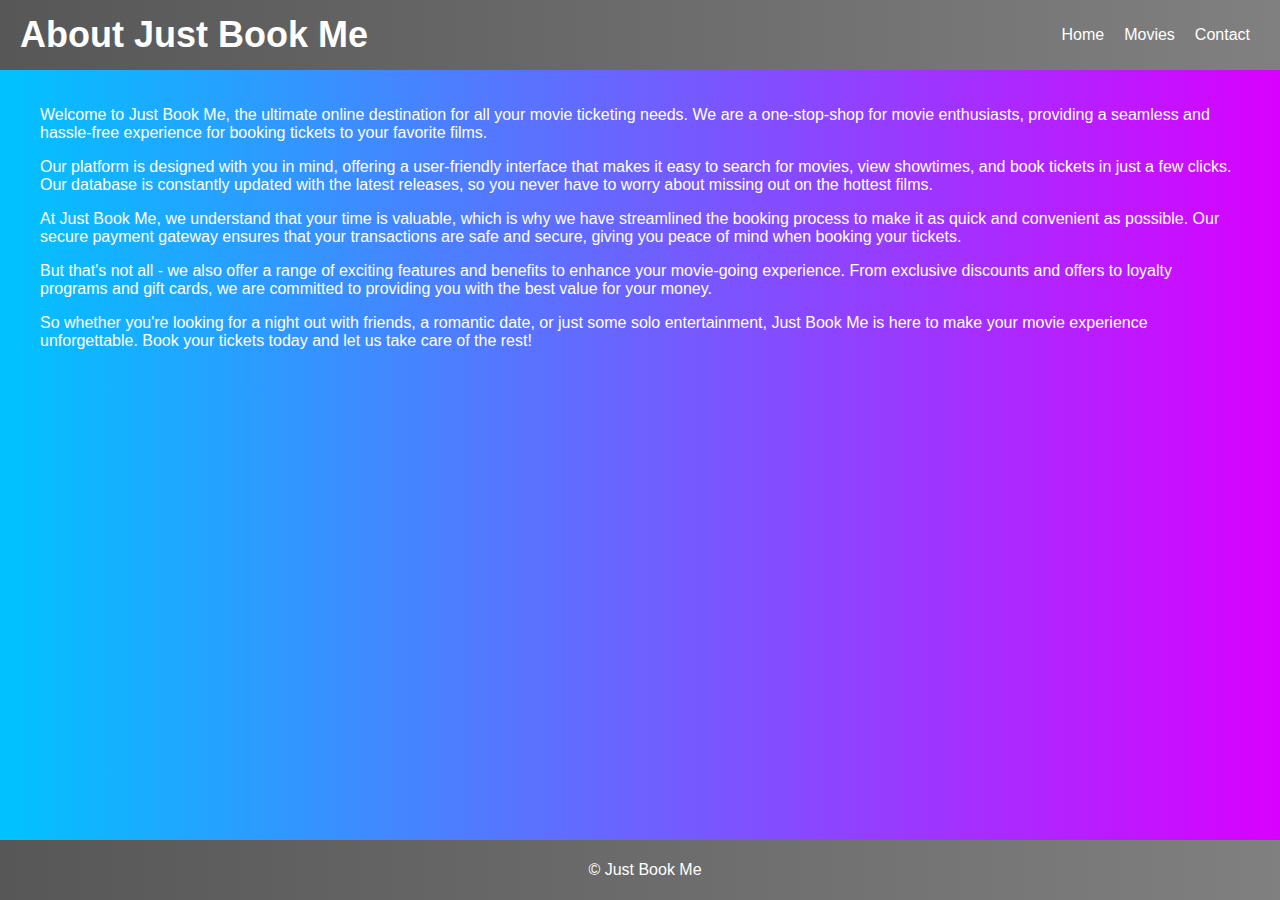
<file: about.html>
<!DOCTYPE html>
<html>
<head>
	<title>About Just Book Me</title>
	<link rel="stylesheet" type="text/css" href="about.css">
	<meta charset="UTF-8">
	<meta name="viewport" content="width=device-width, initial-scale=1.0">
</head>
<body>
	<header>
		<h1>About Just Book Me</h1>
        <nav>
			<ul>
				<li><a href="index.html">Home</a></li>
				<li><a href="movies.html">Movies</a></li>
				<li><a href="contact.html">Contact</a></li>
			</ul>
		</nav>
	</header>
	<div class="container">
		<p>Welcome to Just Book Me, the ultimate online destination for all your movie ticketing needs. We are a one-stop-shop for movie enthusiasts, providing a seamless and hassle-free experience for booking tickets to your favorite films.</p>
		<p>Our platform is designed with you in mind, offering a user-friendly interface that makes it easy to search for movies, view showtimes, and book tickets in just a few clicks. Our database is constantly updated with the latest releases, so you never have to worry about missing out on the hottest films.</p>
		<p>At Just Book Me, we understand that your time is valuable, which is why we have streamlined the booking process to make it as quick and convenient as possible. Our secure payment gateway ensures that your transactions are safe and secure, giving you peace of mind when booking your tickets.</p>
		<p>But that's not all - we also offer a range of exciting features and benefits to enhance your movie-going experience. From exclusive discounts and offers to loyalty programs and gift cards, we are committed to providing you with the best value for your money.</p>
		<p>So whether you're looking for a night out with friends, a romantic date, or just some solo entertainment, Just Book Me is here to make your movie experience unforgettable. Book your tickets today and let us take care of the rest!</p>
	</div>
    <footer>
        <p>&copy; Just Book Me</p>
    </footer>
</body>
</html>
</file>
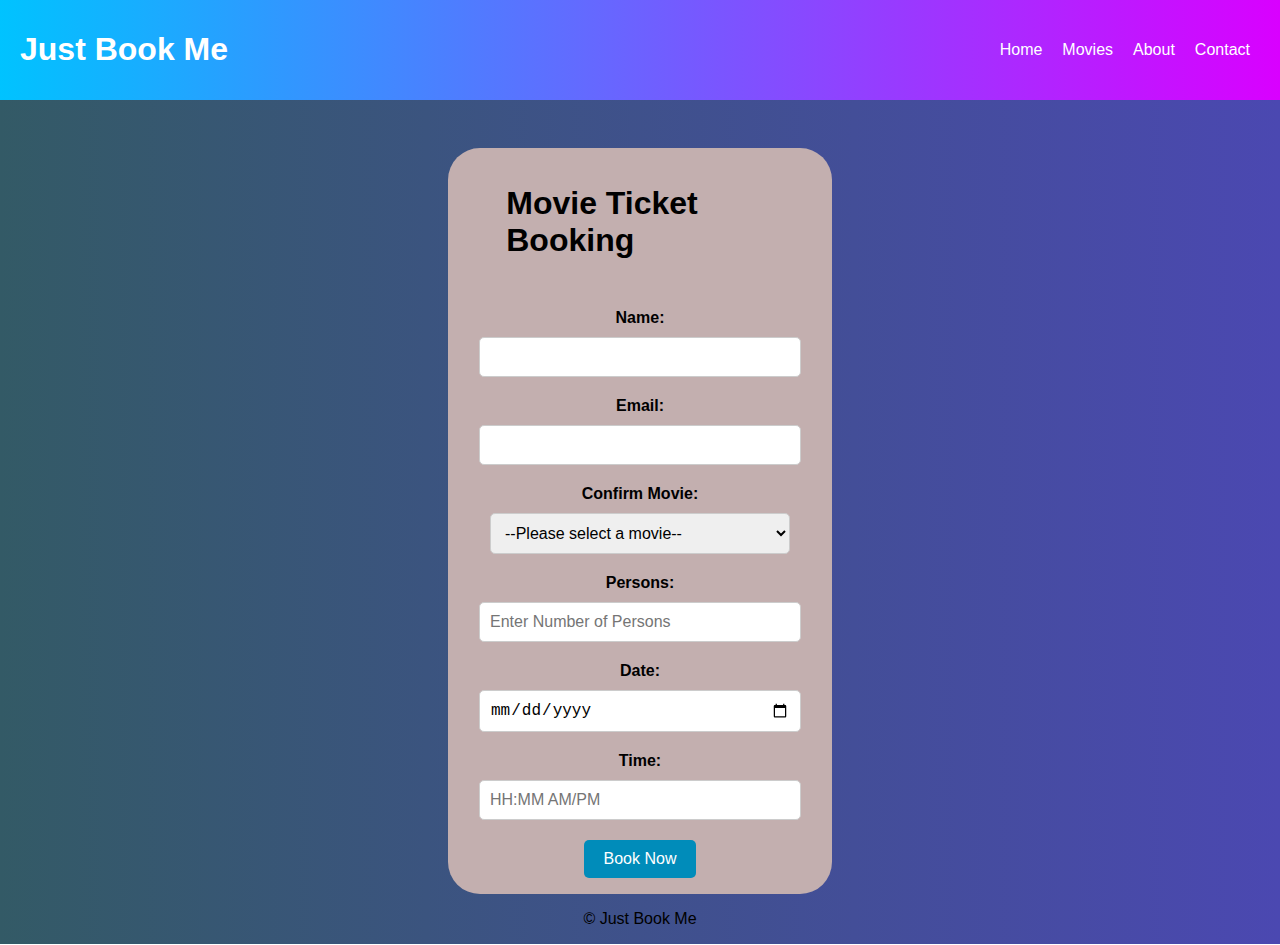
<file: book.html>
<!DOCTYPE html>
<html>
<head>
	<title>Movie Ticket Booking</title>
	<link rel="stylesheet" href="book.css">
</head>
<body>
  <header>
		<h1>Just Book Me</h1>
		<nav>
			<ul>
				<li><a href="index.html">Home</a></li>
				<li><a href="movies.html">Movies</a></li>
				<li><a href="about.html">About</a></li>
				<li><a href="contact.html">Contact</a></li>
			</ul>
		</nav>
	</header>
	<div class="div">
	<h1 class="h1">Movie Ticket Booking</h1>
	<form id="book-form">
		<label for="name">Name:</label>
		<input type="text" id="name" name="name">
		
		<label for="email">Email:</label>
		<input type="email" id="email" name="email">
		
		<label for="movie">Confirm Movie:</label>
		<select id="movie" name="movie">
			<option value="">--Please select a movie--</option>
			<option value="avengers">Avengers: Endgame</option>
      <option value="Avatar">Avatar: The way of water</option>
			<option value="Pathan">Pathan</option>
      <option value="Suzume">Suzume</option>
			<option value="Kisika Bhai Kisiki Jaan">Kisika Bhai Kisiki Jaan</option>
			<option value="Bhola">Bhola</option>
			<option value="Evil Dead Rise">Evil Dead Rise</option>
			<option value="Tu Jhooti Main Makkar">Tu Jhooti Main Makkar</option>
			<option value="John wick 4">John wick 4</option>
		</select>
		
		<label for="person">Persons:</label>
		<input type="number" id="person" name="person" placeholder="Enter Number of Persons" min="1" max="6">
		
		<label for="date">Date:</label>
		<input type="date" id="date" name="date" placeholder="YYYY-MM-DD">
		
		<label for="time">Time:</label>
		<input type="text" id="time" name="time" placeholder="HH:MM AM/PM">
<!-- 
		<label for="seats">Select Seats:</label>
<div id="seats">
  <div class="row">
    <div class="seat available"><input type="checkbox" name="seat" value="A1">A1</div>
    <div class="seat available"><input type="checkbox" name="seat" value="A2">A2</div>
    <div class="seat available"><input type="checkbox" name="seat" value="A3">A3</div>
    <div class="seat available"><input type="checkbox" name="seat" value="A4">A4</div>
    <div class="seat available"><input type="checkbox" name="seat" value="A5">A5</div>
  </div>
  <div class="row">
    <div class="seat available"><input type="checkbox" name="seat" value="B1">B1</div>
    <div class="seat available"><input type="checkbox" name="seat" value="B2">B2</div>
    <div class="seat available"><input type="checkbox" name="seat" value="B3">B3</div>
    <div class="seat available"><input type="checkbox" name="seat" value="B4">B4</div>
    <div class="seat available"><input type="checkbox" name="seat" value="B5">B5</div>
  </div>
  <div class="row">
    <div class="seat available"><input type="checkbox" name="seat" value="C1">C1</div>
    <div class="seat available"><input type="checkbox" name="seat" value="C2">C2</div>
    <div class="seat available"><input type="checkbox" name="seat" value="C3">C3</div>
    <div class="seat available"><input type="checkbox" name="seat" value="C4">C4</div>
    <div class="seat available"><input type="checkbox" name="seat" value="C5">C5</div>
  </div>
  <div class="row">
    <div class="seat available"><input type="checkbox" name="seat" value="D1">D1</div>
    <div class="seat available"><input type="checkbox" name="seat" value="D2">D2</div>
    <div class="seat available"><input type="checkbox" name="seat" value="D3">D3</div>
    <div class="seat available"><input type="checkbox" name="seat" value="D4">D4</div>
    <div class="seat available"><input type="checkbox" name="seat" value="D5">D5</div>
  </div>
  <div class="row">
    <div class="seat available"><input type="checkbox" name="seat" value="E1">E1</div>
    <div class="seat available"><input type="checkbox" name="seat" value="E2">E2</div>
    <div class="seat available"><input type="checkbox" name="seat" value="E3">E3</div>
    <div class="seat available"><input type="checkbox" name="seat" value="E4">E4</div>
    <div class="seat available"><input type="checkbox" name="seat" value="E5">E5</div>
  </div>
  <div class="row">
    <div class="seat available"><input type="checkbox" name="seat" value="F1">F1</div>
    <div class="seat available"><input type="checkbox" name="seat" value="F2">F2</div>
    <div class="seat available"><input type="checkbox" name="seat" value="F3">F3</div>
    <div class="seat available"><input type="checkbox" name="seat" value="F4">F4</div>
    <div class="seat available"><input type="checkbox" name="seat" value="F5">F5</div>
  </div>
</div> -->
<!-- 
<script src="https://smtpjs.com/v3/smtp.js">
</script> -->
		<input type="submit" value="Book Now" onclick="sendEmail()">
    <!-- <script>
      function sendEmail() {
	Email.send({
	Host : "smtp.mailtrap.io",
	Username : "<7ebbdc260f1d2a>",
	Password : "<fc979a074b4160>",
	To : 'bariaprasang@gmail.com',
	From : "bariaprasang@gmail.com",
	Subject : "Movie has been booked.",
	Body : "<html><h2>Header</h2><strong>Bold text</strong><br></br><em>Italic</em></html>"
	}).then(
	message => alert("mail sent successfully")
		);
	}
    </script> -->
	</form>
</div>

<footer class="foot">
  <p>&copy; Just Book Me</p>
</footer>
	<script src="book.js"></script>

</body>
</html>
</file>
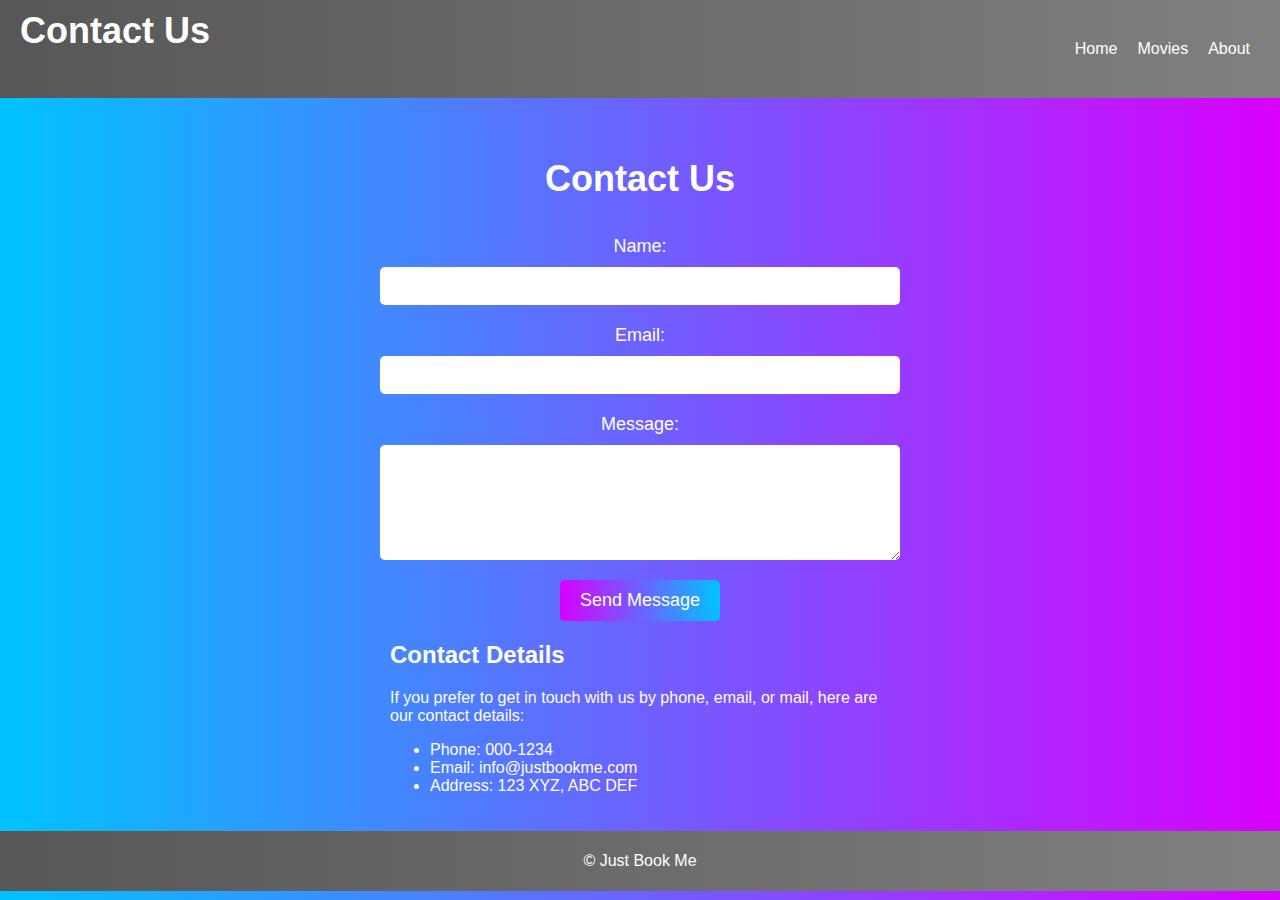
<file: contact.html>
<!DOCTYPE html>
<html>
<head>
	<title>Contact Us - Just Book Me</title>
	<meta charset="UTF-8">
	<meta name="viewport" content="width=device-width, initial-scale=1.0">
	<link rel="stylesheet" type="text/css" href="contact.css">
</head>
<body>
	<header>
		<h1>Contact Us</h1>
        <nav>
			<ul>
				<li><a href="index.html">Home</a></li>
				<li><a href="movies.html">Movies</a></li>
				<li><a href="about.html">About</a></li>
			</ul>
		</nav>

	</header>
	<div class="container">
		<form action="" method="post">
            <h1>Contact Us</h1>
			<label for="name" class="ab">Name:</label>
			<input type="text" id="name" name="name" required>
			<label for="email" class="ab">Email:</label>
			<input type="email" id="email" name="email" required>
			<label for="message" class="ab">Message:</label>
			<textarea id="message" name="message" rows="5" required></textarea>
			<input type="submit" class="btn" value="Send Message">
		</form>
        <h2>Contact Details</h2>
		<p>If you prefer to get in touch with us by phone, email, or mail, here are our contact details:</p>
		<ul>
			<li>Phone: 000-1234</li>
			<li>Email: info@justbookme.com</li>
			<li>Address: 123 XYZ, ABC DEF</li>
		</ul>
	</div>
    <footer>
        <p>&copy; Just Book Me</p>
    </footer>
</body>
</html>
</file>
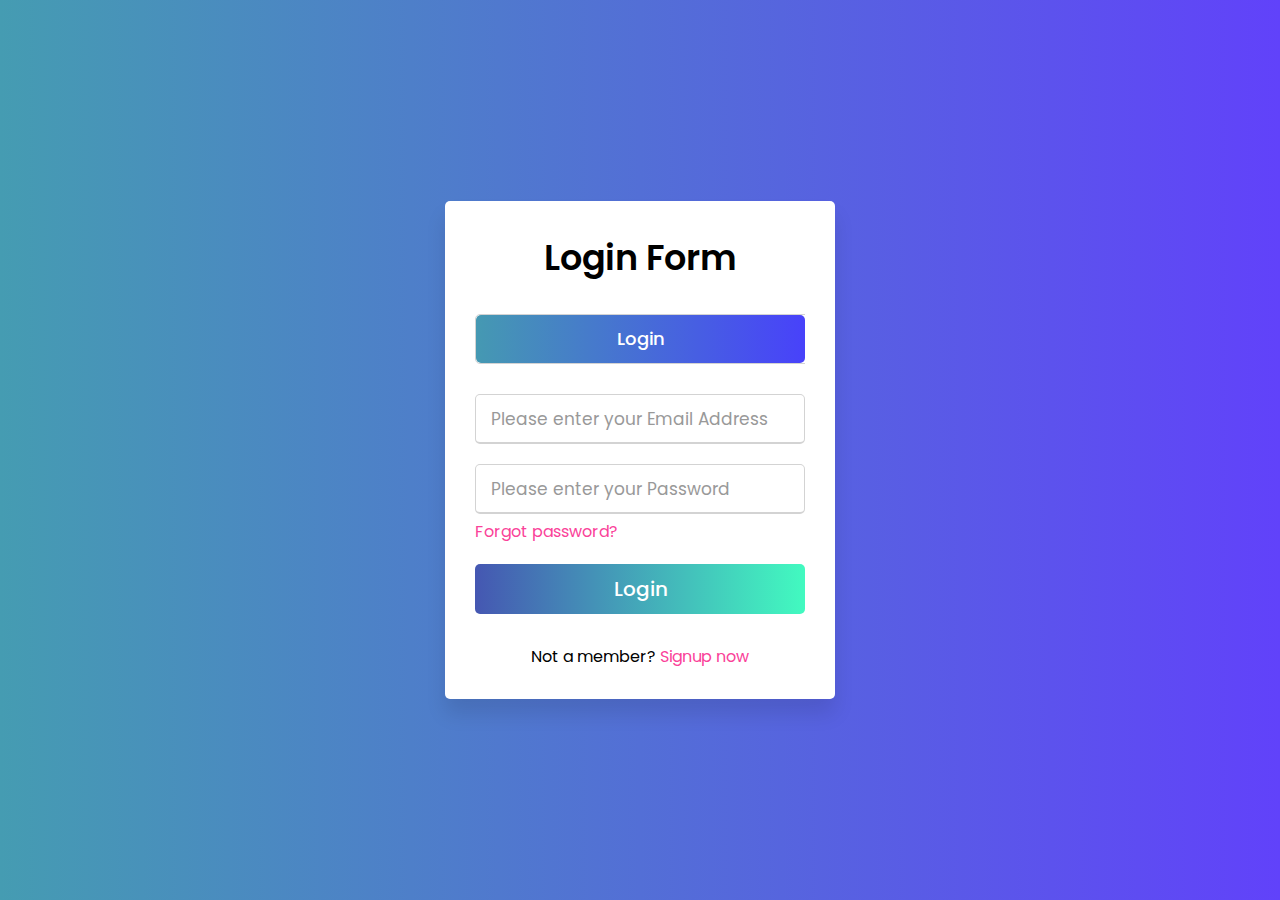
<file: login.html>
<!DOCTYPE html>
<html lang="en" dir="ltr">
   <head>
      <meta charset="utf-8">
      <title>Login</title>
      <link rel="stylesheet" href="login.css">
      <script src="login.js"></script>
      <meta name="viewport" content="width=device-width, initial-scale=1.0">
   </head>
   <body>
      <div class="wrapper">
         <div class="title-text">
            <div class="title login">
               Login Form
            </div>
         </div>
         <div class="form-container">
            <div class="slide-controls">
               <label for="login" class="slide login">Login</label>
               <div class="slider-tab"></div>
            </div>
            <div class="form-inner">
               <form action="index.php" class="login">
                  <div class="field">
                     <input type="text" placeholder="Please enter your Email Address" required>
                  </div>
                  <div class="field">
                     <input type="password" placeholder="Please enter your Password" required>
                  </div>
                  <div class="pass-link">
                     <a href="#">Forgot password?</a>
                  </div>
                  <div class="field btn">
                     <div class="btn-layer"></div>
                     <input type="submit" value="Login">
                  </div>
                  <div class="signup-link">
                     Not a member? <a href="">Signup now</a>
                  </div>
               </form>
            </div>
         </div>
      </div>


   </body>
</html>
</file>
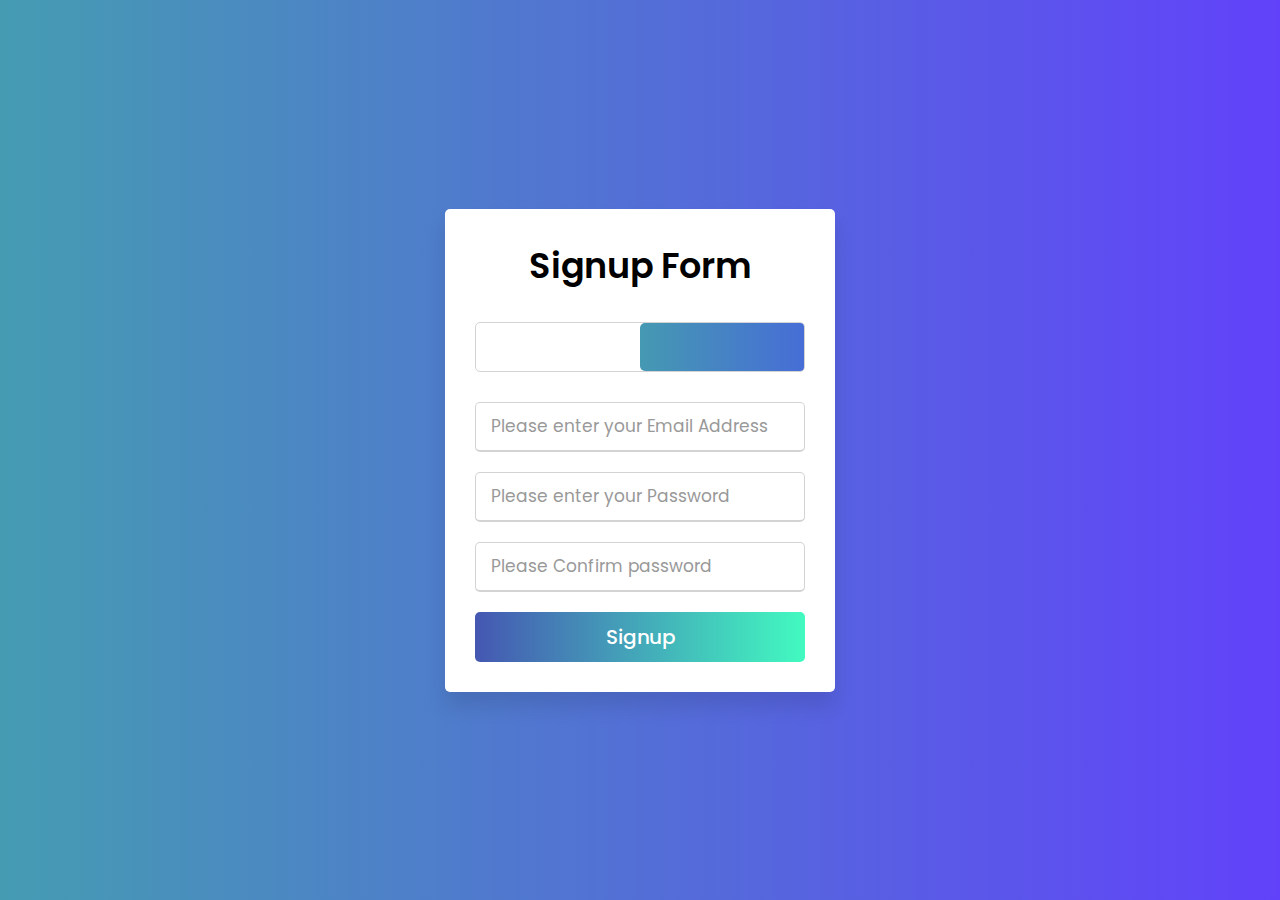
<file: signup.html>
<!DOCTYPE html>
<html lang="en" dir="ltr">
   <head>
      <meta charset="utf-8">
      <title>Login</title>
      <link rel="stylesheet" href="login.css">
      <script src="login.js"></script>
      <meta name="viewport" content="width=device-width, initial-scale=1.0">
   </head>
   <body>
      <div class="wrapper">
         <div class="title-text">
            <div class="title signup">
               Signup Form
            </div>
         </div>
         <div class="form-container">
            <div class="slide-controls1">
               <input type="radio" name="slide" id="signup" checked>
               <label for="signup" class="slide signup">Signup</label>
               <div class="slider-tab"></div>
            </div>
            <div class="form-inner">
            <form action="login.php" class="signup">
                  <div class="field">
                     <input type="text" placeholder="Please enter your Email Address" required>
                  </div>
                  <div class="field">
                     <input type="password" placeholder="Please enter your Password" required>
                  </div>
                  <div class="field">
                     <input type="password" placeholder="Please Confirm password" required>
                  </div>
                  <div class="field btn">
                     <div class="btn-layer"></div>
                     <input type="submit" value="Signup">
                  </div>
               </form>
            </div>
         </div>
      </div>


   </body>
</html>
</file>
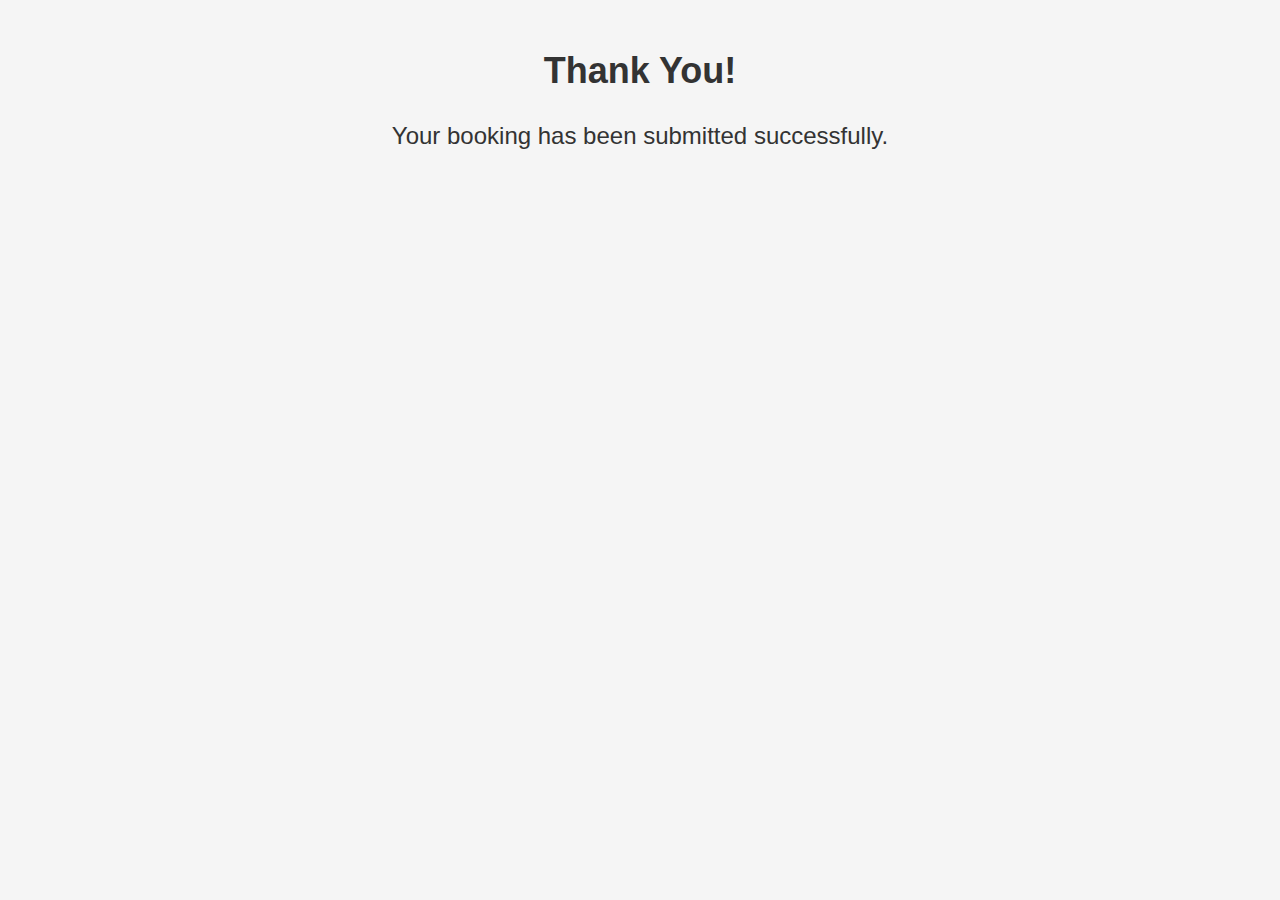
<file: thankyou.html>
<!DOCTYPE html>
<html>
    <head>
        <title>Thank You!</title>
        <link rel="stylesheet" href="thankyou.css">
    </head>
    <body>
        <h1>Thank You!</h1>
        <p>Your booking has been submitted successfully.</p>
    </body>
</html>
</file>
<file: about.css>
body {
    font-family: Arial, sans-serif;
    margin: 0;
    padding: 0;
    background: -webkit-linear-gradient(left, #00c3ff, #d900ff);
    color: #333;
}

header {
    background: -webkit-linear-gradient(left, #575757, #808080);
	color: #fff;
	display: flex;
	flex-direction: row;
	align-items: center;
	justify-content: space-between;
	padding: 10px 20px;
}

nav ul {
	list-style: none;
	display: flex;
	flex-direction: row;
	align-items: center;
	justify-content: space-between;
}

nav li {
	margin: 0 10px;
}

nav a {
	color: #fff;
	text-decoration: none;
}

h1 {
    margin: 0;
    font-size: 36px;
}
p{
    color: #fff;
}
.container {
    max-width: 1200px;
    margin: 0 auto;
    padding: 20px;
}
form {
    background: -webkit-linear-gradient(left, #575757, #808080);
    padding: 5px;
    text-align: center;
    color: #fff;
}
footer {
    background: -webkit-linear-gradient(left, #575757, #808080);
    padding: 5px;
    text-align: center;
    color: #fff;
    position: fixed;
    width: 100%;
    bottom: 0;
}
</file>
<file: book.css>
body {
    font-family: Arial, sans-serif;
    background: -webkit-linear-gradient(left, #335a66, #4b48b1);
    margin: 0px;
    padding: 0px;
}

header {
    background: -webkit-linear-gradient(left, #00c3ff, #d900ff);
	color: #fff;
	display: flex;
	flex-direction: row;
	align-items: center;
	justify-content: space-between;
	padding: 10px 20px;
}

nav ul {
	list-style: none;
	display: flex;
	flex-direction: row;
	align-items: center;
	justify-content: space-between;
}

nav li {
	margin: 0 10px;
}

.h1{
    margin-left: 12%;
}

nav a {
	color: #fff;
	text-decoration: none;
}

.div{
    align-content: center;
    background-color: #c3afaf;
    margin-top: 3em;
    margin-left: 35%;
    margin-right: 35%;
    border-radius: 2em;
    padding: 1em;
}
form {
    display: flex;
    flex-direction: column;
    align-items: center;
    margin-top: 50px;
}

label {
    font-weight: bold;
    margin-bottom: 10px;
}

.row{
    display: inline-block; *display: inline; zoom: 1; vertical-align: top; font-size: 12px;
}

.seat {
    display: inline-block;
    margin: 5px;
    padding: 10px;
    border: 1px solid black;
    border-radius: 5px;
    font-size: 16px;
  }
  
  .available {
    background-color: #aaffaa;
  }
  
  .unavailable {
    background-color: #ffaaaa;
  }
  
  input[type="checkbox"] {
    margin-right: 5px;
  }

input[type="text"],
input[type="email"],
input[type="number"],
select {
    padding: 10px;
    border-radius: 5px;
    border: 1px solid #ccc;
    margin-bottom: 20px;
    width: 300px;
    font-size: 16px;
}

input[type="date"],
input[type="time"],
select{
    padding: 10px;
    border-radius: 5px;
    border: 1px solid #ccc;
    margin-bottom: 20px;
    width: 300px;
    font-size: 16px;
}

input[type="submit"] {
    padding: 10px 20px;
    border-radius: 5px;
    background-color: #008CBA;
    color: #fff;
    border: none;
    font-size: 16px;
    cursor: pointer;
}

input[type="submit"]:hover {
    background: -webkit-linear-gradient(left, #4599b2, #4842fa);
}

.error {
    color: red;
    margin-bottom: 10px;
}

.foot{
    text-align: center;
}
</file>
<file: contact.css>
body {
    font-family: Arial, sans-serif;
    margin: 0;
    padding: 0;
    background: -webkit-linear-gradient(left, #00c3ff, #d900ff);
    color: #333;
}
header {
    background: -webkit-linear-gradient(left, #575757, #808080);
	color: #fff;
	display: flex;
	flex-direction: row;
	align-items: center;
	justify-content: space-between;
	padding: 10px 20px;
}

nav ul {
	list-style: none;
	display: flex;
	flex-direction: row;
	align-items: center;
	justify-content: space-between;
}

nav li {
	margin: 0 10px;
}

nav a {
	color: #fff;
	text-decoration: none;
}
h1 {
    margin: 0;
    font-size: 36px;
    color: #fff;
    margin-bottom: 1em;
}
.container {
    max-width: 500px;
    margin: 0 auto;
    padding: 20px;
}
form {
    display: flex;
    flex-direction: column;
    align-items: center;
    margin-top: 40px;
}

.btn {
    background: -webkit-linear-gradient(left, #d900ff, #00c3ff);
}

.btn:hover {
    background: -webkit-linear-gradient(left, #4599b2, #de42fa);
}

.ab{
    color: #fff;
}

label {
    font-size: 18px;
    margin-bottom: 10px;
}
input[type="text"],
input[type="email"],
textarea {
    width: 100%;
    padding: 10px;
    border-radius: 5px;
    border: none;
    margin-bottom: 20px;
    font-size: 16px;
}
input[type="submit"] {
    background-color: #ff9933;
    color: #fff;
    padding: 10px 20px;
    border-radius: 5px;
    border: none;
    font-size: 18px;
    cursor: pointer;
    transition: background-color 0.3s;
}
h2,
p,
li{
    color: #fff;
}
footer {
    background: -webkit-linear-gradient(left, #575757, #808080);
    padding: 5px;
    text-align: center;
    color: #fff;
}
</file>
<file: login.css>
@import url('https://fonts.googleapis.com/css?family=Poppins:400,500,600,700&display=swap');
*{
  margin: 0;
  padding: 0;
  box-sizing: border-box;
  font-family: 'Poppins', sans-serif;
}
html,body{
  display: grid;
  height: 100%;
  width: 100%;
  place-items: center;
  background: -webkit-linear-gradient(left, #459cb2, #6142fa);
}
::selection{
  background: #6442fa;
  color: #fff;
}
.wrapper{
  overflow: hidden;
  max-width: 390px;
  background: #fff;
  padding: 30px;
  border-radius: 5px;
  box-shadow: 0px 15px 20px rgba(0,0,0,0.1);
}
.wrapper .title-text{
  display: flex;
  width: 200%;
}
.wrapper .title{
  width: 50%;
  font-size: 35px;
  font-weight: 600;
  text-align: center;
  transition: all 0.6s cubic-bezier(0.68,-0.55,0.265,1.55);
}
.wrapper .slide-controls{
  position: relative;
  display: flex;
  height: 50px;
  width: 200%;
  overflow: hidden;
  margin: 30px 0 10px 0;
  justify-content: space-between;
  border: 1px solid lightgrey;
  border-radius: 5px;
}


.wrapper .slide-controls1{
  position: relative;
  display: flex;
  height: 50px;
  width: 100%;
  overflow: hidden;
  margin: 30px 0 10px 0;
  justify-content: space-between;
  border: 1px solid lightgrey;
  border-radius: 5px;
}
.slide-controls1 .slide{
  height: 100%;
  width: 50%;
  color: #ffffff;
  font-size: 18px;
  font-weight: 500;
  text-align: center;
  line-height: 48px;
  cursor: pointer;
  z-index: 1;
  transition: all 0.6s ease;
}

.slide-controls .slide{
  height: 100%;
  width: 50%;
  color: #ffffff;
  font-size: 18px;
  font-weight: 500;
  text-align: center;
  line-height: 48px;
  cursor: pointer;
  z-index: 1;
  transition: all 0.6s ease;
}
.slide-controls label.signup{
  color: #000;
}
.slide-controls .slider-tab{
  position: absolute;
  height: 100%;
  width: 50%;
  left: 0;
  z-index: 0;
  border-radius: 5px;
  background: -webkit-linear-gradient(left, #4599b2, #4842fa);
  transition: all 0.6s cubic-bezier(0.68,-0.55,0.265,1.55);
}

.slide-controls1 .slider-tab{
  position: absolute;
  height: 100%;
  width: 100%;
  left: 0;
  z-index: 0;
  border-radius: 5px;
  background: -webkit-linear-gradient(left, #4599b2, #4842fa);
  transition: all 0.6s cubic-bezier(0.68,-0.55,0.265,1.55);
}

input[type="radio"]{
  display: none;
}
#signup:checked ~ .slider-tab{
  left: 50%;
}
#signup:checked ~ label.signup{
  color: #fff;
  cursor: default;
  user-select: none;
}
#signup:checked ~ label.login{
  color: #000;
}
#login:checked ~ label.signup{
  color: #000;
}
#login:checked ~ label.login{
  cursor: default;
  user-select: none;
}
.wrapper .form-container{
  width: 100%;
  overflow: hidden;
}
.form-container .form-inner{
  display: flex;
  width: 200%;
}
.form-container .form-inner form{
  width: 50%;
  transition: all 0.6s cubic-bezier(0.68,-0.55,0.265,1.55);
}
.form-inner form .field{
  height: 50px;
  width: 100%;
  margin-top: 20px;
}
.form-inner form .field input{
  height: 100%;
  width: 100%;
  outline: none;
  padding-left: 15px;
  border-radius: 5px;
  border: 1px solid lightgrey;
  border-bottom-width: 2px;
  font-size: 17px;
  transition: all 0.3s ease;
}
.form-inner form .field input:focus{
  border-color: #fc83bb;
  /* box-shadow: inset 0 0 3px #fb6aae; */
}
.form-inner form .field input::placeholder{
  color: #999;
  transition: all 0.3s ease;
}
form .field input:focus::placeholder{
  color: #b3b3b3;
}
.form-inner form .pass-link{
  margin-top: 5px;
}
.form-inner form .signup-link{
  text-align: center;
  margin-top: 30px;
}
.form-inner form .pass-link a,
.form-inner form .signup-link a{
  color: #fa4299;
  text-decoration: none;
}
.form-inner form .pass-link a:hover,
.form-inner form .signup-link a:hover{
  text-decoration: underline;
}
form .btn{
  height: 50px;
  width: 100%;
  border-radius: 5px;
  position: relative;
  overflow: hidden;
}
form .btn .btn-layer{
  height: 100%;
  width: 300%;
  position: absolute;
  left: -100%;
  background: -webkit-linear-gradient(right, #4591b2, #42fac0, #4557b2, #6142fa);
  border-radius: 5px;
  transition: all 0.4s ease;;
}
form .btn:hover .btn-layer{
  left: 0;
}
form .btn input[type="submit"]{
  height: 100%;
  width: 100%;
  z-index: 1;
  position: relative;
  background: none;
  border: none;
  color: #fff;
  padding-left: 0;
  border-radius: 5px;
  font-size: 20px;
  font-weight: 500;
  cursor: pointer;
}
</file>
<file: thankyou.css>
body {
    background-color: #f5f5f5;
    font-family: Arial, sans-serif;
    color: #333;
  }
  
  h1 {
    font-size: 36px;
    text-align: center;
    margin-top: 50px;
  }
  
  p {
    font-size: 24px;
    text-align: center;
    margin-top: 30px;
  }
</file>
